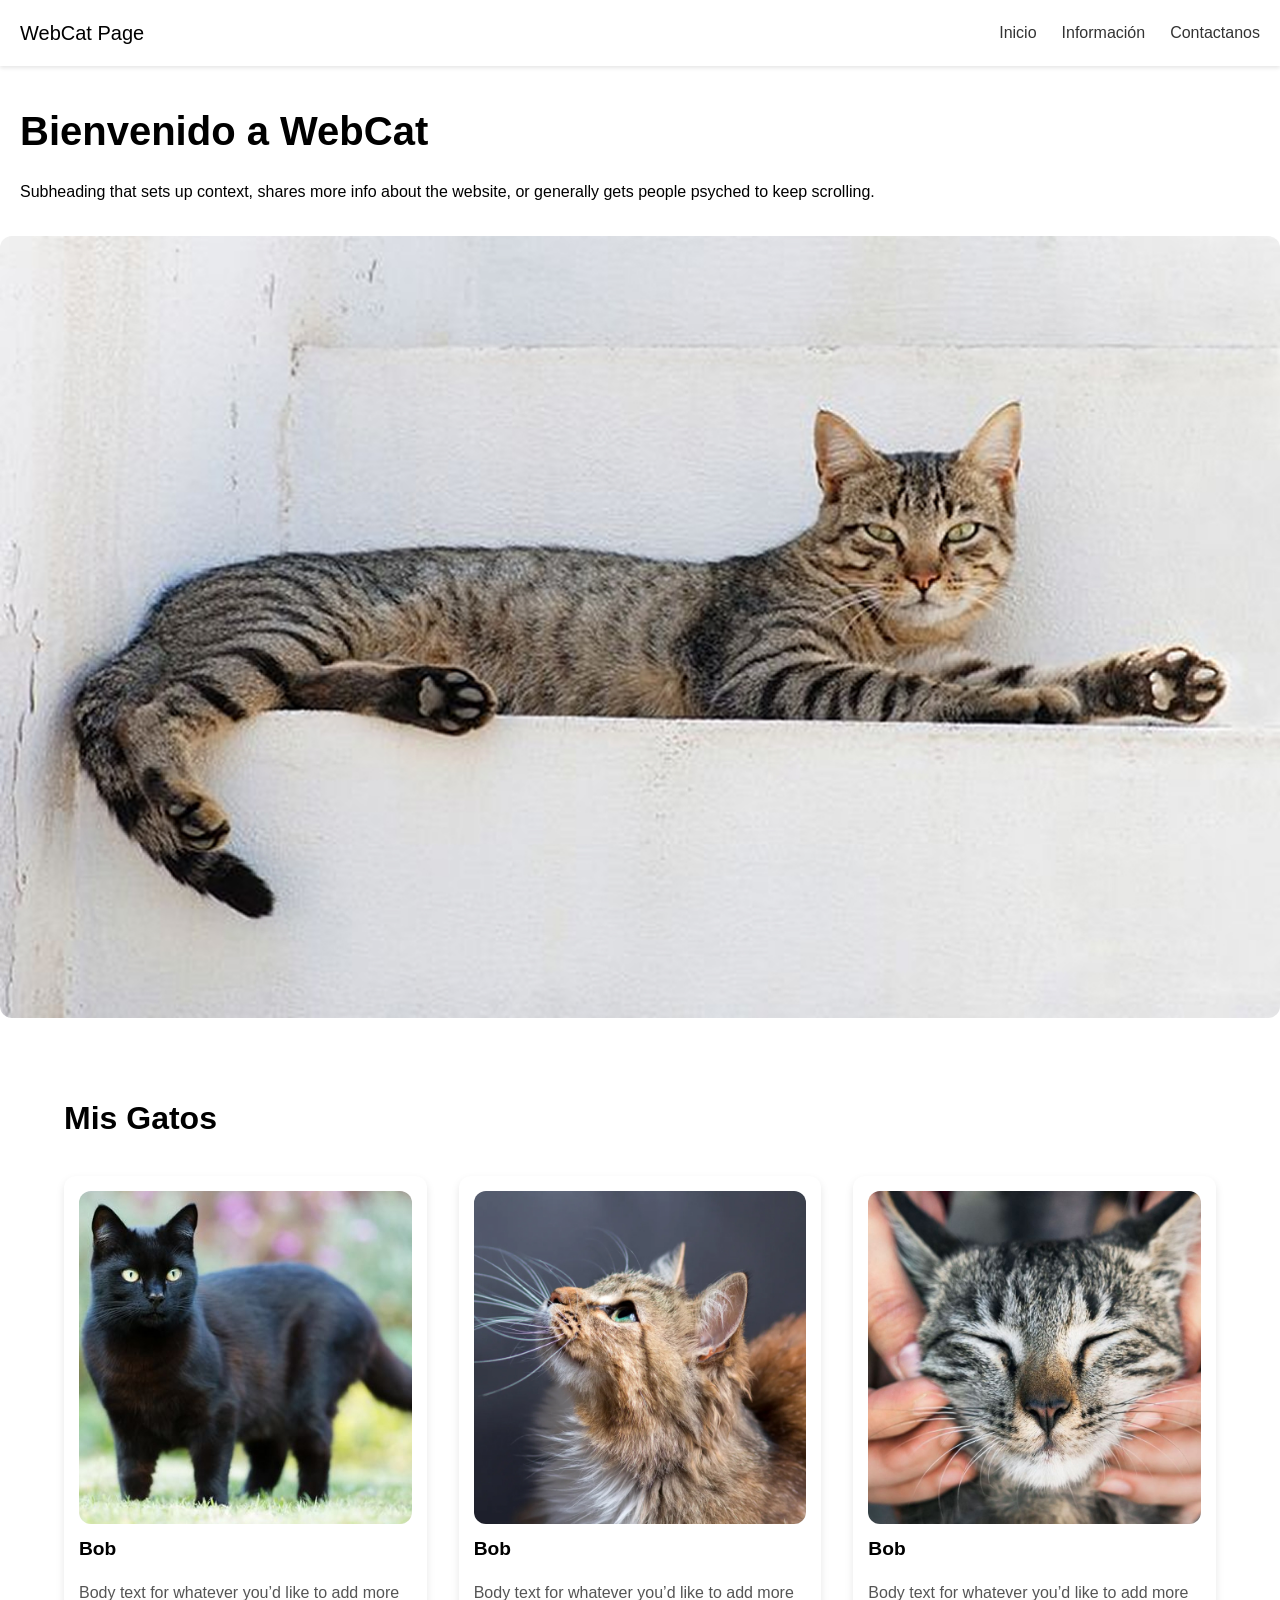
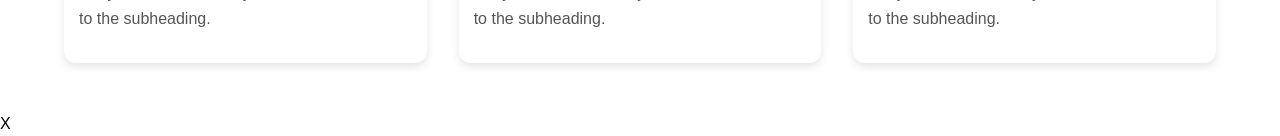
<file: index.html>
<!DOCTYPE html>
<html lang="en">

<head>
    <meta charset="UTF-8">
    <meta name="viewport" content="width=device-width, initial-scale=1.0">
    <title>WebCat</title>
    <link rel="preconnect" href="https://rsms.me/">
    <link rel="stylesheet" href="https://rsms.me/inter/inter.css">
    <link rel="stylesheet" href="./css/home.css">
</head>

<body>
    <header>
        <div class="logo">WebCat Page</div>
        <nav>
            <ul>
                <li><a href="index.html">Inicio</a></li>
                <li><a href="about.html">Información</a></li>
                <li><a href="contact.html">Contactanos</a></li>
            </ul>
        </nav>
    </header>
    <main>
        <section class="banner-bienvenida">
            <h1>Bienvenido a WebCat</h1>
            <p>Subheading that sets up context, shares more info about the website, or generally gets people psyched to
                keep scrolling. </p>
            <div class="imagen-gato">
                <img src="./images/gato_principal.jpg" alt="Gato Principal">
            </div>
        </section>
        <section class="galeria">
            <h1>Mis Gatos</h1>
            <div class="cards">
                <div class="card">
                    <img src="./images/gato_negro.jpg" alt="Gato Negro">
                    <h2>Bob</h2>
                    <p>Body text for whatever you’d like to add more to the subheading. </p>
                </div>
                <div class="card">
                    <img src="./images/gato_amarillo.jpg" alt="Gato Amarillo">
                    <h2>Bob</h2>
                    <p>Body text for whatever you’d like to add more to the subheading. </p>
                </div>
                <div class="card">
                    <img src="./images/gato_rayado.jpg" alt="Gato Rayado">
                    <h2>Bob</h2>
                    <p>Body text for whatever you’d like to add more to the subheading. </p>
                </div>
            </div>
        </section>
    </main>
    <div id="imagen-modal" class="modal">
        <span class="cerrar" id="btn-cerrar">X</span>
        <img class="modal-contenido" id="modal-img">
    </div>
    <script src="./js/home.js"></script>
</body>

</html>
</file>
<file: css/home.css>
body {
    font-family: Inter, sans-serif;
    font-feature-settings: 'liga' 1, 'calt' 1;
    margin: 0;
    padding: 0;
    box-sizing: border-box;
    line-height: 1.6;

    header {
        display: flex;
        justify-content: space-between;
        align-items: center;
        padding: 10px 20px;
        position: relative;
        z-index: 1000;
        background-color: #fff;
        box-shadow: 0 2px 4px rgba(0, 0, 0, 0.1);

        .logo {
            font-size: 20px; 
        }

        nav ul {
            list-style: none;
            display: flex;
            gap: 25px;
            padding: 0;
            margin: 0;

            li {
                position: relative;
            }
        }

        nav ul li a {
            text-decoration: none;
            font-size: 16px;
            color: #333;
            display: block;
            padding: 10px 0;
        }

        nav ul li a:hover {
            color: #000;
        }

        .tiene-submenu>a::after {
            content: '▼';
            font-size: 0.7em;
            margin-left: 0.5rem;
        }

        .submenu {
            display: none;
            position: absolute;
            top: 100%;
            left: 0;
            background-color: #fff;
            box-shadow: 0 2px 5px rgba(0, 0, 0, 0.1);
            min-width: 200px;
            z-index: 100;
            border-radius: 2px;

            li {
                width: 100%;

                a {
                    padding: 10px 15px;
                }
            }
        }

        .tiene-submenu:hover .submenu {
            display: block;
        }

        .menu-icon {
            cursor: pointer;
            flex-direction: column;
            display: none;
            font-size: 1.5rem;
        }


        @media screen and (max-width: 700px) {
            .menu {
                display: none;
                flex-direction: column;
                position: absolute;
                top: 60px;
                right: 20px;
                background-color: white;
                padding: 1rem;
                border-radius: 12px;
                box-shadow: 0 4px 12px rgba(0, 0, 0, 0.1);
                z-index: 1000;
                top: 100%;
                left: 0;
                right: 0;
                box-shadow: 0 2px 5px rgba(0, 0, 0, 0.1);
                background-color: #fff;
                width: 100%;
            }

            .menu.active {
                display: block;
                position: absolute;
                left: 0;
                top: 100%;
                width: 100%;
            }

            nav ul {
                display: flex;
                flex-direction: column;
                list-style: none;
                padding: 0;
                margin: 0;
                width: 100%;
            }

            nav ul li {
                width: 100%;
                border-bottom: 1px solid #eee;
            }

            nav ul li a {
                padding: 15px;
                display: block;
                width: 100%;
            }

            .tiene-submenu>a::after {
                content: '▼';
                font-size: 0.7em;
                float: right;
                margin-right: 10px;
                margin-top: 5px;
            }

            .tiene-submenu>a.active::after {
                content: '▲';
            }

            .submenu {
                position: static !important;
                display: none;
                box-shadow: none;
                width: 100%;
                background-color: #f9f9f9;
                padding-left: 20px !important;
            }

            .submenu.active {
                display: block;
                position: static !important;
            }

            .submenu li {
                border-bottom: none;
            }

            .menu-icon {
                display: flex;
                flex-direction: column;
                gap: 4px;
            }
        }
    }

    main {
        .banner-bienvenida {
            h1 {
                text-align: left;
                padding-left: 20px;
                font-size: 2.5rem;
                margin-bottom: 1rem;
            }


            p {
                text-align: left;
                padding-left: 20px;
                margin-bottom: 2rem;
            }


            .imagen-gato {
                display: flex;
                flex-direction: column;
            }

            img {
                width: 100%;
                height: auto;
                display: block;
                border-radius: 12px;
                border-radius: 12px;
            }
        }

        .galeria {
            margin: 0 auto;
            max-width: 1200px;
            padding: 3rem 5%;

            h1 {
                font-size: 2rem;
                margin-bottom: 2rem;
            }


            .cards {
                display: grid;
                grid-template-columns: repeat(auto-fit, minmax(300px, 1fr));
                gap: 32px;


                .card {
                    padding: 15px;
                    background-color: #fff;
                    border-radius: 12px;
                    box-shadow: 0 4px 8px rgba(0, 0, 0, 0.1);
                    transition: transform 0.3s ease;

                    &:hover {
                        transform: translateY(-5px);
                    }

                    img {
                        width: 100%;
                        height: auto;
                        display: block;
                        border-radius: 12px;
                        cursor: pointer;
                    }


                    h2 {
                        margin-top: 10px;
                        font-size: 1.2rem;
                    }


                    p {
                        color: #555;
                        font-size: 1rem;
                    }

                    .calificaciones-gato-negro,

                    .calificaciones-gato-negro,
                    .calificaciones-gato-amarillo,
                    .calificaciones-gato-rayado {
                        text-align: center;
                        margin-top: 10px;


                        .estrellas {
                            .estrella {
                            .estrella {
                                color: #CCC;
                                font-size: 2rem;
                            }


                            .estrella:hover,
                            .estrella.active {
                                color: yellow;
                                cursor: pointer;
                            }
                        }
                    }
                }
            }
        }

        .informacion {
            padding: 4rem 2rem;
            max-width: 1200px;
            margin: 0 auto;


            .informacion-contenido {
                display: grid;
                grid-template-columns: repeat(auto-fit, minmax(300px, 1fr));
                gap: 2rem;
                align-items: center;
                justify-content: space-between;


                .informacion-text-btn {
                    h1 {
                        font-size: 2rem;
                        margin-bottom: 1.5rem;
                    }

                    h2 {
                        margin-top: 1rem;
                        margin-bottom: 0.5rem;
                        font-size: 1.5rem;
                    }


                    p {
                        color: #555;
                        font-size: 1rem;
                    }


                    .botones {
                        display: flex;
                        gap: 1rem;
                        margin-top: 1.5rem;

                        .btn-primario {
                            background-color: #000;
                            color: white;
                            padding: 0.75rem 1.5rem;
                            border-radius: 8px;
                            font-weight: 700;
                            text-decoration: none;
                            border: 0;
                            cursor: pointer;
                        }


                        .btn-secundario {
                            background-color: #E6E6E6;
                            color: #000;
                            padding: 0.75rem 1.5rem;
                            border-radius: 8px;
                            font-weight: 700;
                            text-decoration: none;
                            border: 1px solid #E6E6E6;
                            cursor: pointer;
                        }


                        .btn-secundario:hover {
                            background-color: #000;
                            color: #fff;
                        }
                        }
                    }

                }

                .imagen-gato-info {
                    max-width: 100%;
                    width: 100%;
                    height: auto;
                }


                .imagen-gato-info img {
                    max-width: 100%;
                    width: 100%;
                    height: auto;
                    object-fit: cover;
                    border-radius: 12px;
                    display: block;
                }
            }
        }

        .comida-gatos {
            padding: 3rem 5%;
            max-width: 1200px;
            margin: 0 auto;

            h1 {
                font-size: 2rem;
                margin-bottom: 2rem;
                text-align: center;
            }

            .comida-cards {
                display: grid;
                grid-template-columns: repeat(auto-fit, minmax(250px, 1fr));
                gap: 2rem;

                .comida-card {
                    background-color: #fff;
                    border-radius: 12px;
                    overflow: hidden;
                    box-shadow: 0 4px 8px rgba(0, 0, 0, 0.1);

                    img {
                        width: 100%;
                        height: 180px;
                        object-fit: cover;
                    }

                    h3 {
                        padding: 1rem 1rem 0.5rem;
                        font-size: 1.2rem;
                    }

                    p {
                        padding: 0 1rem 1rem;
                        font-size: 0.9rem;
                        color: #555;
                    }
                }
            }
        }

        .comentarios {
            padding: 3rem 5%;
            background-color: #f9f9f9;
            max-width: 1200px;
            margin: 0 auto;

            h1 {
                font-size: 2rem;
                margin-bottom: 2rem;
                text-align: center;
            }

            .comentarios-container {
                display: grid;
                grid-template-columns: repeat(auto-fit, minmax(300px, 1fr));
                gap: 2rem;
                margin-bottom: 2rem;

                .comentario {
                    background-color: #fff;
                    padding: 1.5rem;
                    border-radius: 12px;
                    box-shadow: 0 4px 8px rgba(0, 0, 0, 0.1);

                    p {
                        font-style: italic;
                        margin-bottom: 1rem;
                    }

                    .usuario {
                        display: flex;
                        align-items: center;

                        img {
                            width: 40px;
                            height: 40px;
                            border-radius: 50%;
                            margin-right: 1rem;
                        }

                        span {
                            font-weight: 600;
                        }
                    }
                }
            }

            .tabla-calificaciones {
                width: 100%;
                border-collapse: collapse;
                margin-top: 2rem;
                background-color: #fff;
                border-radius: 12px;
                overflow: hidden;
                box-shadow: 0 4px 8px rgba(0, 0, 0, 0.1);

                th,
                td {
                    padding: 1rem;
                    text-align: center;
                    border-bottom: 1px solid #ddd;
                }

                th {
                    background-color: #f1f1f1;
                    font-weight: 500;
                }
            }
        }

        .comida-gatos {
            padding: 3rem 5%;
        }

        .comida-gatos h1 {
            text-align: center;
            margin-bottom: 2rem;
        }

        .comida-cards {
            display: grid;
            grid-template-columns: repeat(auto-fit, minmax(250px, 1fr));
            gap: 2rem;
        }

        .comida-card {
            background-color: #fff;
            border-radius: var(--border-radius);
            overflow: hidden;
            box-shadow: var(--box-shadow);
        }

        .comida-card img {
            width: 100%;
            height: 180px;
            object-fit: cover;
        }

        .comida-card h3 {
            padding: 1rem 1rem 0.5rem;
        }

        .comida-card p {
            padding: 0 1rem 1rem;
            font-size: 0.9rem;
        }

        .comentarios {
            padding: 3rem 5%;
            background-color: var(--light-gray);
        }

        .comentarios h1 {
            text-align: center;
            margin-bottom: 2rem;
        }

        .comentarios-container {
            display: grid;
            grid-template-columns: repeat(auto-fit, minmax(300px, 1fr));
            gap: 2rem;
            margin-bottom: 2rem;
        }

        .comentario {
            background-color: #fff;
            padding: 1.5rem;
            border-radius: var(--border-radius);
            box-shadow: var(--box-shadow);
        }

        .comentario p {
            font-style: italic;
            margin-bottom: 1rem;
        }

        .usuario {
            display: flex;
            align-items: center;
        }

        .usuario img {
            width: 40px;
            height: 40px;
            border-radius: 50%;
            margin-right: 1rem;
        }

        .usuario span {
            font-weight: 600;
        }

        .tabla-calificaciones {
            width: 100%;
            border-collapse: collapse;
            margin-top: 2rem;
        }

        .tabla-calificaciones th,
        .tabla-calificaciones td {
            padding: 1rem;
            text-align: center;
            border-bottom: 1px solid #ddd;
        }

        .tabla-calificaciones th {
            background-color: #f1f1f1;
            font-weight: 500;
        }

        footer {
            background-color: var(--primary-color);
            color: white;
            padding: 2rem 5%;
            text-align: center;
        }

        .footer-links {
            display: flex;
            justify-content: center;
            gap: 2rem;
            margin-bottom: 1rem;
        }

        .footer-links a {
            color: white;
            text-decoration: none;
        }

        .copyright {
            font-size: 0.9rem;
            opacity: 0.8;
        }

        .modal {
            display: none;
            position: fixed;
            z-index: 1000;
            left: 0;
            top: 0;
            width: 100%;
            height: 100%;
            overflow: auto;
            background-color: rgba(0, 0, 0, 0.8);
        }

        .modal-contenido {
            margin: auto;
            display: block;
            max-width: 80%;
            max-height: 80%;
        }


        .cerrar {
            position: absolute;
            top: 15px;
            right: 35px;
            color: #f1f1f1;
            font-size: 40px;
            font-weight: bold;
            cursor: pointer;
        }

        @media (max-width: 992px) {
            .informacion-contenido {
                flex-direction: column;
            }
        }

        @media (max-width: 768px) {
            .menu {
                display: none;
                position: absolute;
                top: 60px;
                left: 0;
                width: 100%;
                background-color: #fff;
                box-shadow: 0 4px 8px rgba(0, 0, 0, 0.1);
            }

            .menu.active {
                display: block;
            }

            .menu ul {
                flex-direction: column;
                padding: 1rem 0;
            }

            .menu li {
                margin: 0.5rem 1rem;
            }

            .submenu {
                position: static;
                box-shadow: none;
                padding: 0.5rem 0 0.5rem 1rem;
            }

            .menu-icon {
                display: block;
            }

            .cards,
            .comida-cards,
            .comentarios-container {
                grid-template-columns: 1fr;
            }
        }
    }
}
</file>
